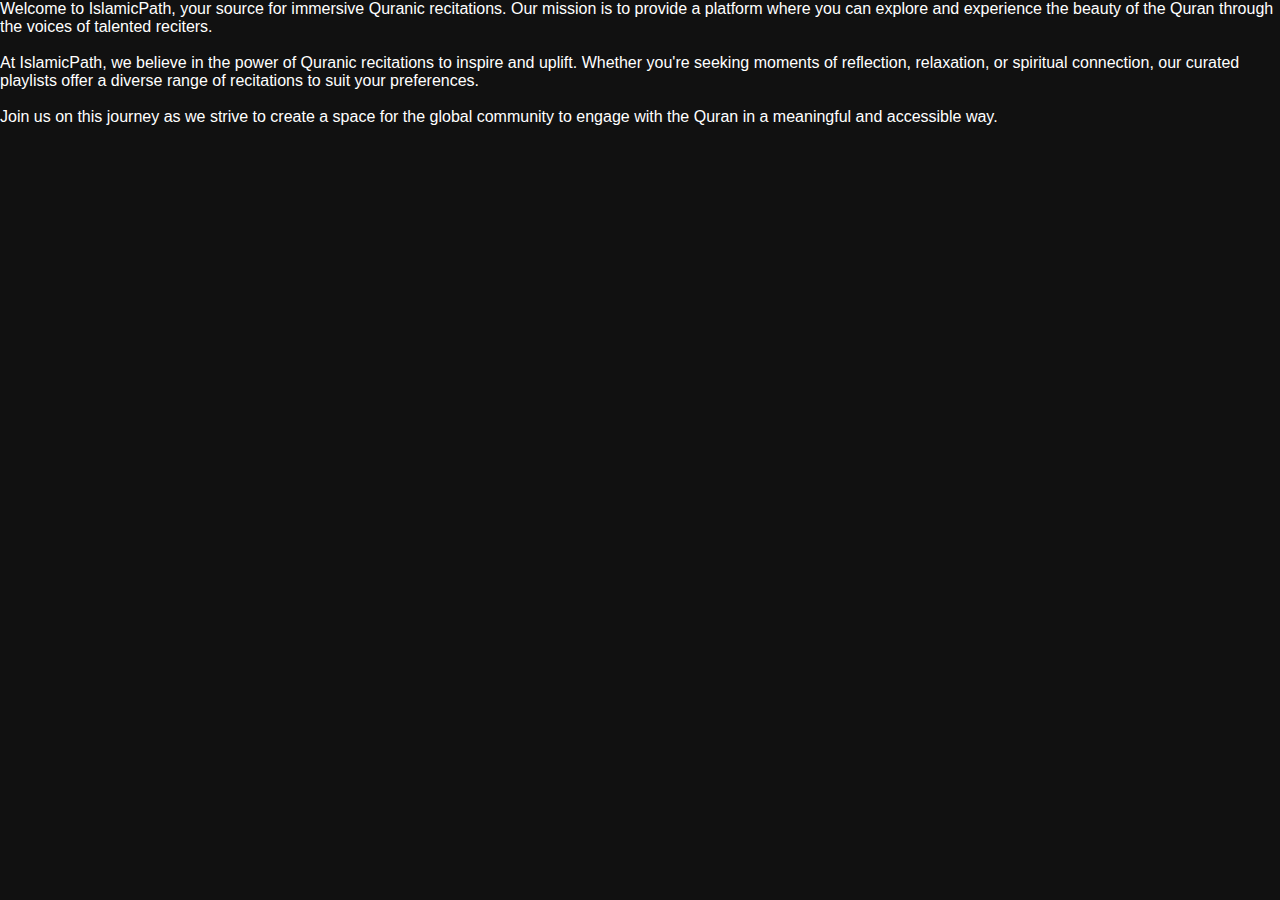
<file: about.html>
<!DOCTYPE html>
<html lang="en">
<head>
    <meta charset="UTF-8">
    <meta name="viewport" content="width=device-width, initial-scale=1.0">
    <title>About-IslamicPath</title></title>
    <style>
        body {
            font-family: 'Helvetica Neue', Arial, sans-serif;
            background-color: #111;
            color: #fff;
            margin: 0;
            padding: 0;
        }

        header {
            background-color: #040404;
            padding: 20px;
            text-align: center;
        }

        h1 {
            font-size: 24px;
        }

        main {
            padding: 20px;
        }

        section {
            max-width: 800px;
            margin: 0 auto;
            text-align: center;
        }

        h2 {
            font-size: 20px;
            color: #1DB954;
            margin-bottom: 20px;
        }

        p {
            font-size: 16px;
            line-height: 1.6;
            color: #b3b3b3;
            margin-bottom: 20px;
        }

        button {
            height: 40px;
            width: 120px;
            background-color: #1DB954;
            color: #fff;
            border: none;
            font-size: 16px;
            cursor: pointer;
            margin-top: 10px;
        }

        button:hover {
            background-color: #25a34a;
        }

        footer {
            background-color: #040404;
            padding: 10px;
            text-align: center;
        }

        p.footer-text {
            font-size: 12px;
            color: #b3b3b3;
            margin: 0;
        }
    </style>

              Welcome to IslamicPath, your source for immersive Quranic
              recitations. Our mission is to provide a platform where you can
              explore and experience the beauty of the Quran through the voices
              of talented reciters.
              <br />
              <br />
              At IslamicPath, we believe in the power of Quranic recitations to
              inspire and uplift. Whether you're seeking moments of reflection,
              relaxation, or spiritual connection, our curated playlists offer a
              diverse range of recitations to suit your preferences.
              <br />
              <br />
              Join us on this journey as we strive to create a space for the
              global community to engage with the Quran in a meaningful and
              accessible way.
            </p>
       
      </div>
  
</body>

</html>
</file>
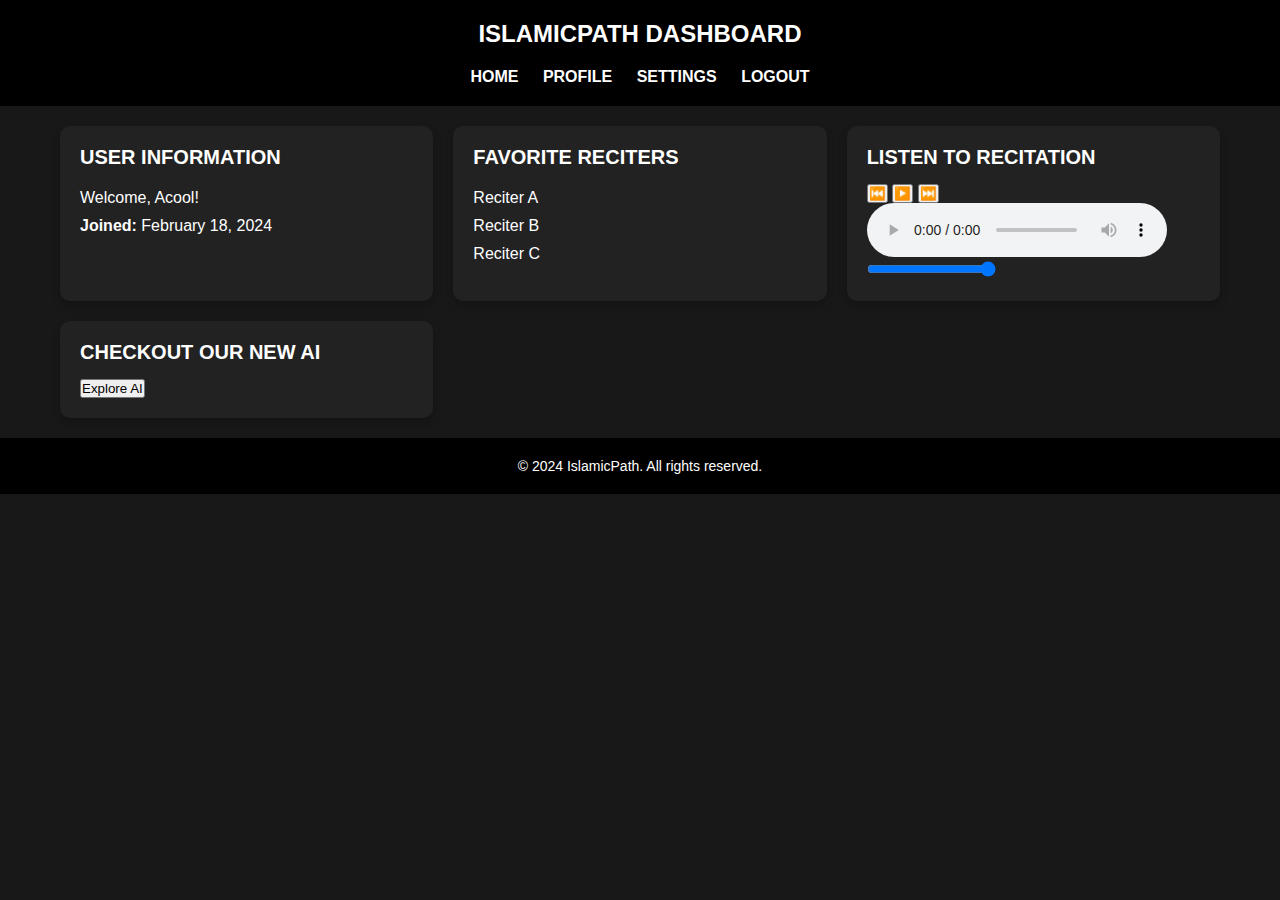
<file: dashboard.html>
<!DOCTYPE html>
<html lang="en">
<head>
    <meta charset="UTF-8">
    <meta name="viewport" content="width=device-width, initial-scale=1.0">
    <title>IslamicPath Dashboard</title>
    <style>
        * {
            margin: 0;
            padding: 0;
            box-sizing: border-box;
        }

        body {
            font-family: 'Helvetica Neue', Helvetica, Arial, sans-serif;
            background-color: #181818;
            color: #fff; 
        }

        .container {
            max-width: 1200px;
            margin: 0 auto;
            padding: 0 20px;
        }
        
        header {
            background-color: #000; 
            color: #fff;
            padding: 20px 0;
            text-align: center;
        }

        header h1 {
            margin: 0;
            font-size: 24px;
            font-weight: bold;
            text-transform: uppercase;
        }

        nav ul {
            list-style: none;
            padding: 0;
            margin: 0;
            text-align: center;
            margin-top: 20px;
        }

        nav ul li {
            display: inline;
            margin-right: 20px;
        }

        nav ul li:last-child {
            margin-right: 0;
        }

        nav ul li a {
            color: #fff;
            text-decoration: none;
            font-size: 16px;
            font-weight: bold;
            text-transform: uppercase;
        }

        .main-content {
            padding: 20px 0;
        }

        .dashboard-widgets {
            display: grid;
            grid-template-columns: repeat(auto-fit, minmax(300px, 1fr));
            grid-gap: 20px;
        }

        .widget {
            background-color: #222; 
            padding: 20px;
            border-radius: 10px;
            box-shadow: 0 4px 8px rgba(0, 0, 0, 0.2);
        }

        .widget h3 {
            margin-top: 0;
            margin-bottom: 15px;
            font-size: 20px;
            font-weight: bold;
            text-transform: uppercase;
            color: #fff;
        }

        .widget ul {
            list-style: none;
            padding: 0;
        }

        .widget ul li {
            padding: 5px 0;
            font-size: 16px;
        }

        footer {
            background-color: #000; 
            color: #fff;
            padding: 20px 0;
            text-align: center;
        }

        footer p {
            margin: 0;
            font-size: 14px;
        }

    </style>
</head>
<body>
    <header>
        <div class="container">
            <h1>IslamicPath Dashboard</h1>
            <nav>
                <ul>
                    <li><a href="index.html">Home</a></li>
                    <li><a href="Profile.html">Profile</a></li>
                    <li><a href="settings.html">Settings</a></li>
                    <li><a href="index.html">Logout</a></li>
                </ul>
            </nav>
        </div>
    </header>

    <div class="main-content">
        <div class="container">
            <section class="dashboard-widgets">
                <div class="widget">
                    <h3>User Information</h3>
                    <ul>
                        <li><p id="username">Welcome, Acool!</p></li>
                        <li><strong>Joined:</strong> February 18, 2024</li>
                    </ul>
                </div>

                <div class="widget">
                    <h3>Favorite Reciters</h3>
                    <ul>
                        <li>Reciter A</li>
                        <li>Reciter B</li>
                        <li>Reciter C</li>
                    </ul>
                </div>

                <div class="widget">
                    <h3>Listen to Recitation</h3>
                    <div class="audio-player">
                        <button id="prev-track">⏮️</button>
                        <button id="play-pause">▶️</button>
                        <button id="next-track">⏭️</button>
                        <audio controls id="audio-player">
                            <source src="https://download.quranicaudio.com/quran/mishaari_raashid_al_3afaasee/098.mp3" type="audio/mp3">
                            Your browser does not support the audio element.
                        </audio>
                        <input type="range" id="volume-slider" min="0" max="100" step="1" value="100">
                    </div>
                </div>

                <div class="widget">
                    <h3>Checkout Our New AI</h3>
                    <button onclick="redirectToAI()">Explore AI</button>
                </div>
            </section>
        </div>
    </div>

    <footer>
        <div class="container">
            <p>&copy; 2024 IslamicPath. All rights reserved.</p>
        </div>
    </footer> 

    <script>
        const audio = document.getElementById('audio-player');
        const playPauseBtn = document.getElementById('play-pause');
        const volumeSlider = document.getElementById('volume-slider');

        playPauseBtn.addEventListener('click', togglePlayPause);
        volumeSlider.addEventListener('input', setVolume);

        function togglePlayPause() {
            if (audio.paused) {
                audio.play();
                playPauseBtn.textContent = '⏸️';
            } else {
                audio.pause();
                playPauseBtn.textContent = '▶️';
            }
        }

        function setVolume() {
            audio.volume = volumeSlider.value / 100;
        }

        function redirectToAI() {
            window.location.href = "Ai.html";
        }
    </script>
</body>
</html>
</file>
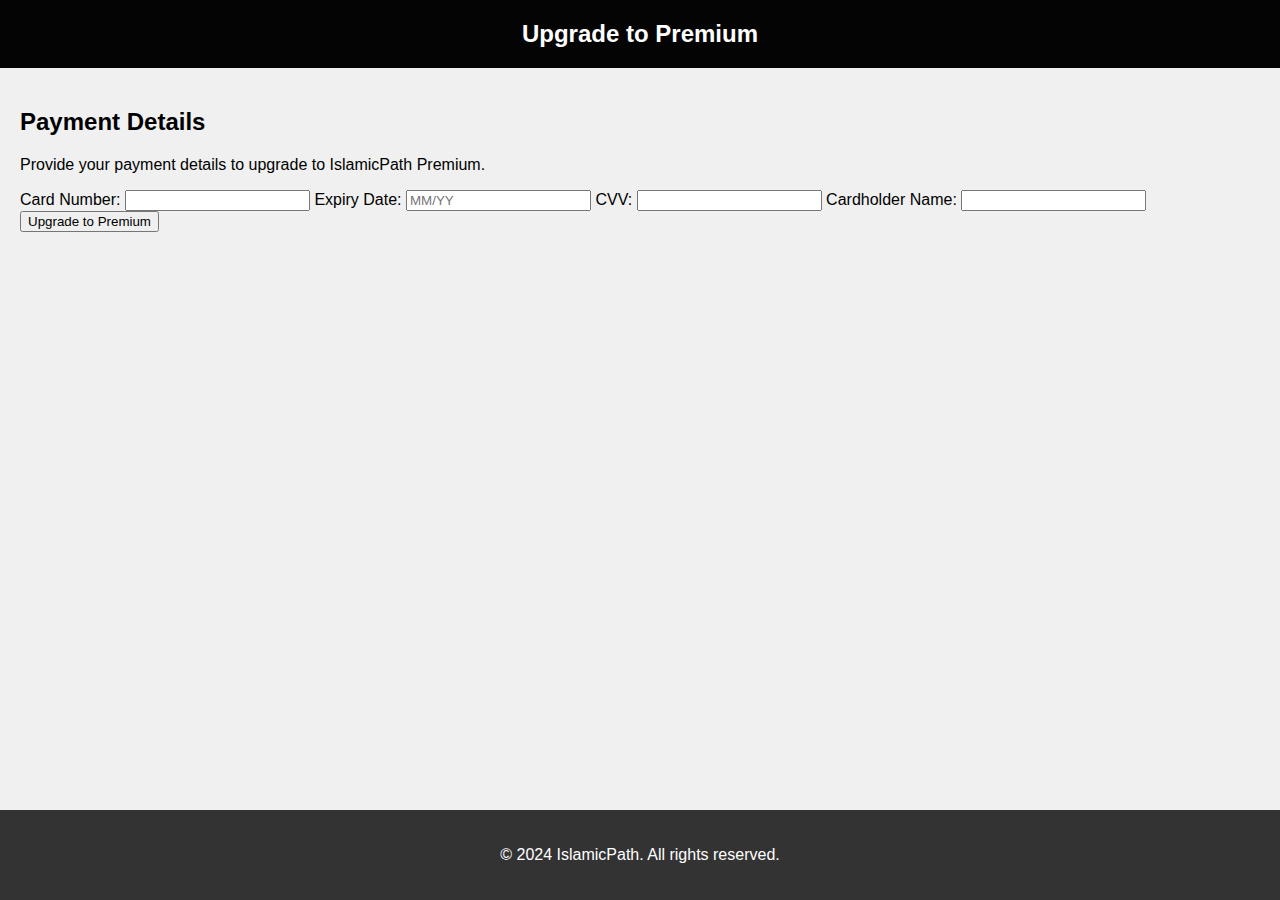
<file: Islamic Premium.html>
<!DOCTYPE html>
<html lang="en">

<head>
    <meta charset="UTF-8">
    <meta name="viewport" content="width=device-width, initial-scale=1.0">
    <title>Upgrade to Premium - IslamicPath</title>
    <style>
body {
            margin: 0;
            padding: 0;
            font-family: Arial, sans-serif;
            background-color: #f0f0f0;
        }

        header {
            background-color: #040404;
            padding: 20px;
            text-align: center;
            color: white;
        }

        h1 {
            font-size: 24px;
            margin: 0;
        }

        nav ul {
            list-style: none;
            padding: 0;
            margin: 0;
            display: flex;
            justify-content: center;
        }

        nav li {
            margin-right: 20px;
        }

        nav a {
            text-decoration: none;
            color: #b3b3b3;
            font-size: 16px;
            transition: color 0.3s ease-in-out;
        }

        main {
            padding: 20px;
        }

        .user-profile {
            background-color: #fff;
            padding: 20px;
            margin-bottom: 20px;
        }

        .dashboard-widgets {
            background-color: #fff;
            padding: 20px;
            border-radius: 10px;
            box-shadow: 0 0 10px rgba(0, 0, 0, 0.1);
        }

        .widget {
            margin-bottom: 20px;
        }

        footer {
            position: fixed;
            left: 0;
            bottom: 0;
            width: 100%;
            background-color: #333;
            color: white;
            text-align: center;
            padding: 20px 0;
        }

        .audio-player {
            display: flex;
            justify-content: center;
            align-items: center;
            gap: 20px;
            margin-top: 30px;
        }

        .audio-player audio {
            width: auto;
            flex-grow: 1;
        }

        .control-button {
            cursor: pointer;
            font-size: 24px;
            color: #1DB954;
            background-color: transparent;
            border: none;
            padding: 0;
            outline: none;
            transition: color 0.3s ease-in-out;
        }

        .control-button:hover {
            color: #0f7d3b;
        }

        .control-button:focus {
            outline: none;
        }

        .play-pause-button::after {
            content: "\25B6"; /* play icon */
        }

        .play-pause-button.paused::after {
            content: "\275A\275A"; /* pause icon */
        }

    </style>
</head>

<body>
    <header>
        <h1>Upgrade to Premium</h1>
    </header>

    <main>
        <section>
            <h2>Payment Details</h2>
            <p>Provide your payment details to upgrade to IslamicPath Premium.</p>

            <form action="Payment check.html" method="post">
                <label for="cardNumber">Card Number:</label>
                <input type="text" id="cardNumber" name="cardNumber" required>

                <label for="expiryDate">Expiry Date:</label>
                <input type="text" id="expiryDate" name="expiryDate" placeholder="MM/YY" required>

                <label for="cvv">CVV:</label>
                <input type="text" id="cvv" name="cvv" required>

                <label for="name">Cardholder Name:</label>
                <input type="text" id="name" name="name" required>

            
                <button class="upgrade-button" onclick="redirectToPaymentCheck()">Upgrade to Premium</button>
            </form>
        </section>
    </main>

    <footer>
        <p class="footer-text">&copy; 2024 IslamicPath. All rights reserved.</p>
    </footer>

    <script>
        function redirectToPaymentCheck() {
        
            window.location.href = "Payment check.html";
        }
    </script>
</body>

</html>
</file>
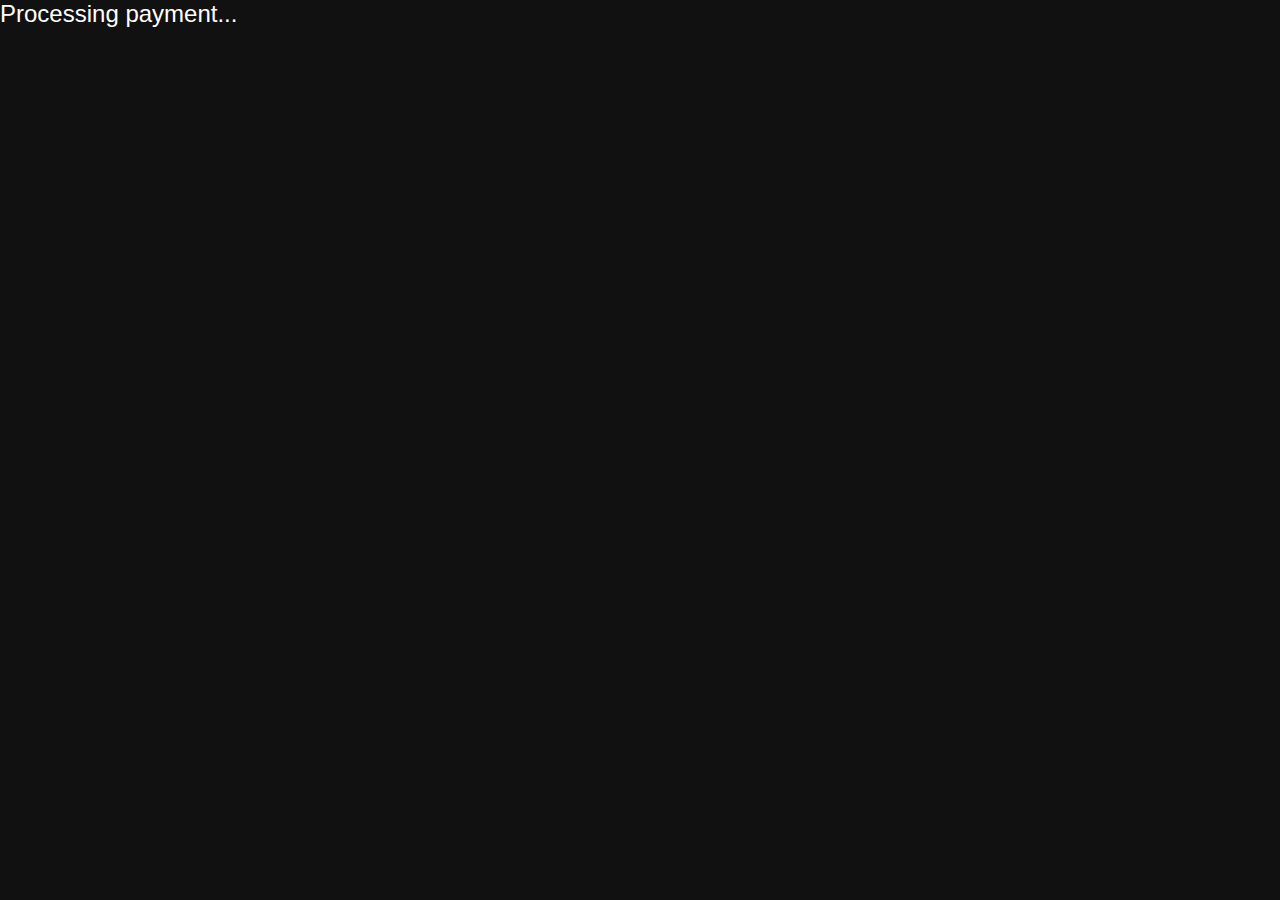
<file: Payment check.html>
<!DOCTYPE html>
<html lang="en">

<head>
    <meta charset="UTF-8">
    <meta name="viewport" content="width=device-width, initial-scale=1.0">
    <title>Payment Processing</title>
    <style>
       
       body {
            font-family: 'Helvetica Neue', Arial, sans-serif;
            background-color: #111;
            color: #fff;
            margin: 0;
            padding: 0;
        }

        #payment-status {
            font-size: 24px;
            margin-bottom: 20px;
        }

        #home-link {
            color: #1DB954;
            text-decoration: none;
            font-weight: bold;
        }

        #home-link:hover {
            text-decoration: underline;
        }
    </style>
</head>

<body>
    <div id="payment-status">
        Processing payment...
    </div>

    <script>
        
        const paymentResult = Math.random() < 0.5;


        setTimeout(() => {
            const paymentStatusElement = document.getElementById("payment-status");

            if (paymentResult) {
                paymentStatusElement.innerHTML = "Payment approved!";
            } else {
                paymentStatusElement.innerHTML = "Payment denied. Redirecting to home page...";

                setTimeout(() => {
                    window.location.href = "index.html";
                }, 3000);
            }
        }, 2000);
    </script>
</body>

</html>
</file>
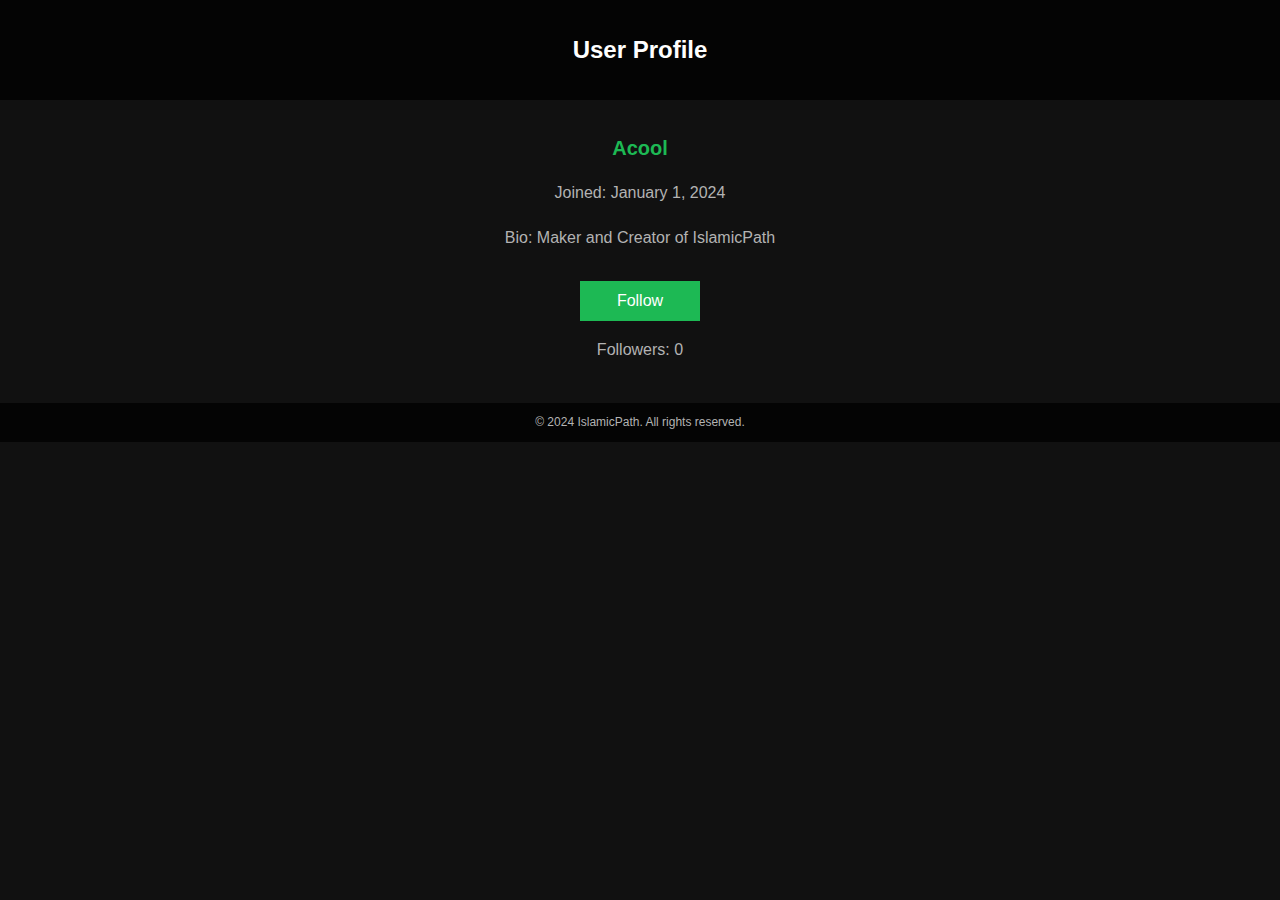
<file: Profile.html>
<!DOCTYPE html>
<html lang="en">
<head>
    <meta charset="UTF-8">
    <meta name="viewport" content="width=device-width, initial-scale=1.0">
    <title>User Profile - IslamicPath</title>
    <style>
        body {
            font-family: 'Helvetica Neue', Arial, sans-serif;
            background-color: #111;
            color: #fff;
            margin: 0;
            padding: 0;
        }

        header {
            background-color: #040404;
            padding: 20px;
            text-align: center;
        }

        h1 {
            font-size: 24px;
        }

        main {
            padding: 20px;
        }

        section {
            max-width: 800px;
            margin: 0 auto;
            text-align: center;
        }

        h2 {
            font-size: 20px;
            color: #1DB954;
            margin-bottom: 20px;
        }

        p {
            font-size: 16px;
            line-height: 1.6;
            color: #b3b3b3;
            margin-bottom: 20px;
        }

        button {
            height: 40px;
            width: 120px;
            background-color: #1DB954;
            color: #fff;
            border: none;
            font-size: 16px;
            cursor: pointer;
            margin-top: 10px;
        }

        button:hover {
            background-color: #25a34a;
        }

        footer {
            background-color: #040404;
            padding: 10px;
            text-align: center;
        }

        p.footer-text {
            font-size: 12px;
            color: #b3b3b3;
            margin: 0;
        }
    </style>
</head>
<body>
    <header>
        <h1>User Profile</h1>
    </header>

    <main>
        <section>
            <h2>Acool</h2>
            <p>Joined: January 1, 2024</p>
            <p>Bio: Maker and Creator of IslamicPath</p>
          
            <button id="followButton" onclick="toggleFollow()">Follow</button>
           
            <p id="followCount">Followers: <span id="count">0</span></p>
        </section>
    </main>

    <footer>
        <p class="footer-text">&copy; 2024 IslamicPath. All rights reserved.</p>
    </footer>

    <script>
        let isFollowing = false;
        let followersCount = 0;

        const urlParams = new URLSearchParams(window.location.search);
        const username = urlParams.get('username');

        const usernameElement = document.getElementById('username');
        if (usernameElement) {
            usernameElement.textContent = username;
        }

        function toggleFollow() {
            const followButton = document.getElementById("followButton");
            const followCountElement = document.getElementById("count");

            if (isFollowing) {
                followButton.innerHTML = "Follow";
                followersCount--;
            } else {
                followButton.innerHTML = "Following";
                followersCount++;
            }

            followCountElement.innerHTML = followersCount;
            isFollowing = !isFollowing;
        }
    </script>
</body>
</html>
</file>
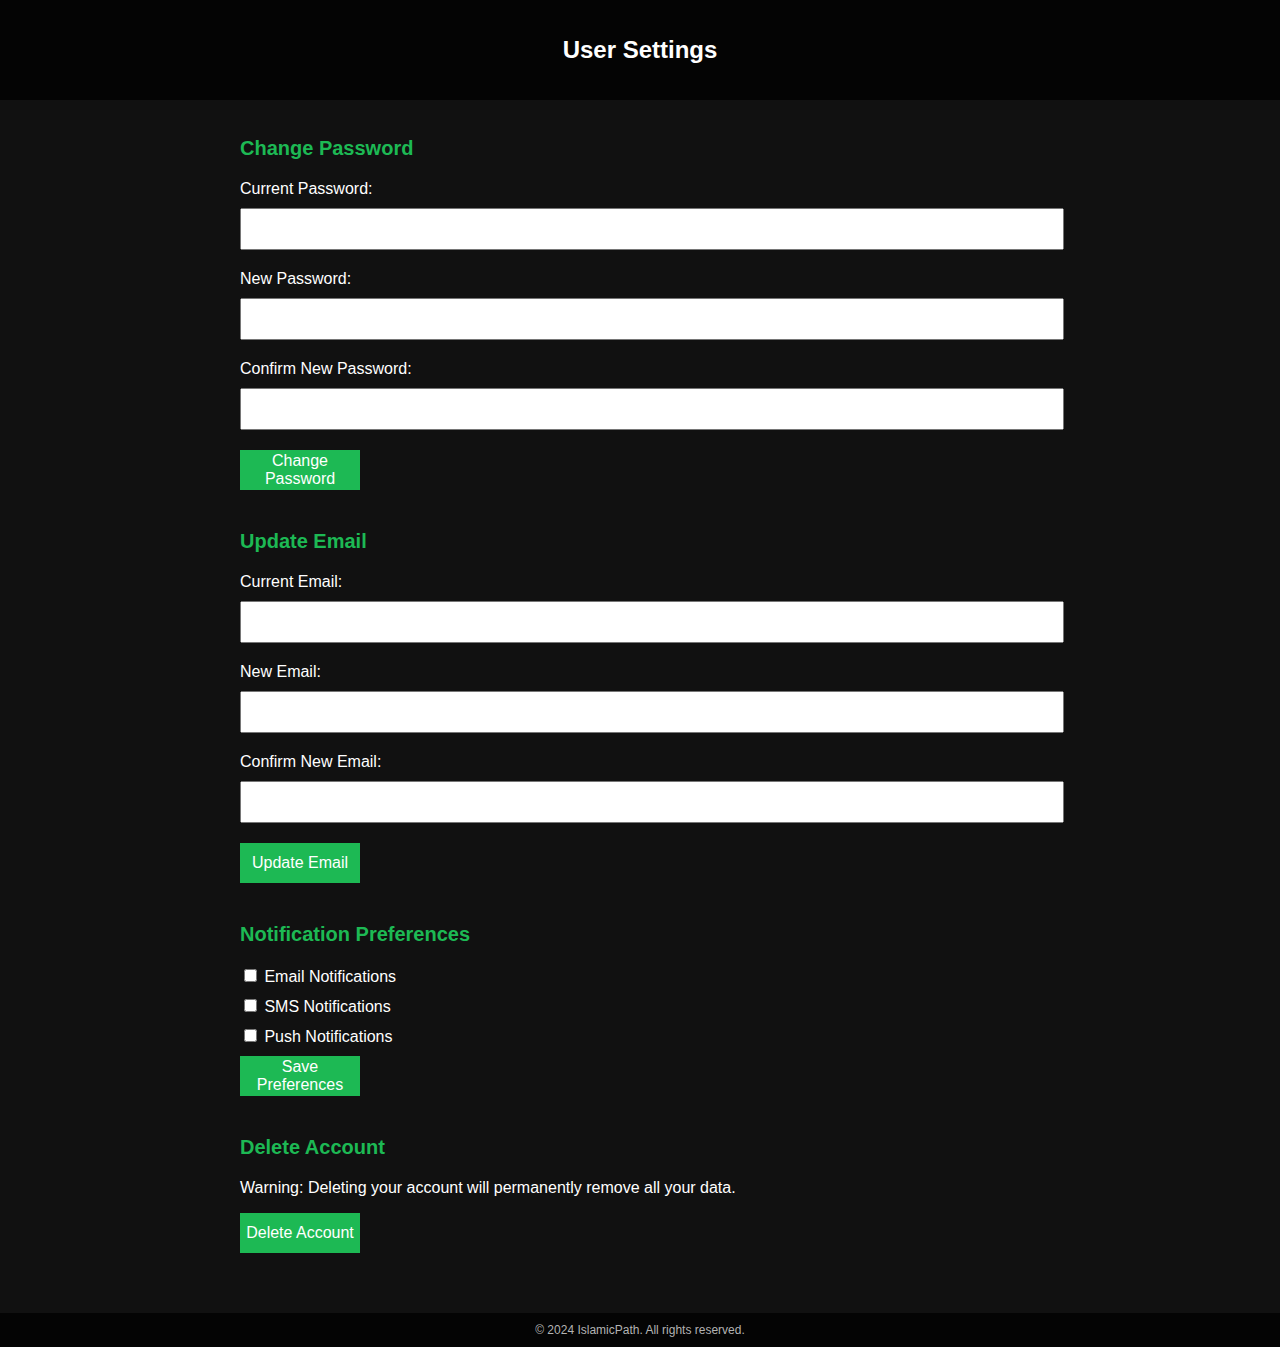
<file: settings.html>
<!DOCTYPE html>
<html lang="en">
<head>
    <meta charset="UTF-8">
    <meta name="viewport" content="width=device-width, initial-scale=1.0">
    <title>User Settings - IslamicPath</title>
    <style>
        body {
            font-family: 'Helvetica Neue', Arial, sans-serif;
            background-color: #111;
            color: #fff;
            margin: 0;
            padding: 0;
        }

        header {
            background-color: #040404;
            padding: 20px;
            text-align: center;
        }

        h1 {
            font-size: 24px;
        }

        main {
            padding: 20px;
        }

        section {
            max-width: 800px;
            margin: 0 auto;
            text-align: left;
            margin-bottom: 40px;
        }

        h2 {
            font-size: 20px;
            color: #1DB954;
            margin-bottom: 20px;
        }

        label {
            display: block;
            font-size: 16px;
            margin-bottom: 10px;
        }

        input[type="text"],
        input[type="password"],
        input[type="email"] {
            width: 100%;
            padding: 10px;
            margin-bottom: 20px;
            font-size: 16px;
        }

        button {
            height: 40px;
            width: 120px;
            background-color: #1DB954;
            color: #fff;
            border: none;
            font-size: 16px;
            cursor: pointer;
        }

        button:hover {
            background-color: #25a34a;
        }

        footer {
            background-color: #040404;
            padding: 10px;
            text-align: center;
        }

        p.footer-text {
            font-size: 12px;
            color: #b3b3b3;
            margin: 0;
        }
    </style>
</head>
<body>
    <header>
        <h1>User Settings</h1>
    </header>

    <main>
        <section>
            <h2>Change Password</h2>
            <form id="changePasswordForm">
                <label for="currentPassword">Current Password:</label>
                <input type="password" id="currentPassword" required>
                <label for="newPassword">New Password:</label>
                <input type="password" id="newPassword" required>
                <label for="confirmPassword">Confirm New Password:</label>
                <input type="password" id="confirmPassword" required>
                <button type="submit">Change Password</button>
            </form>
        </section>

        <section>
            <h2>Update Email</h2>
            <form id="updateEmailForm">
                <label for="currentEmail">Current Email:</label>
                <input type="email" id="currentEmail" required>
                <label for="newEmail">New Email:</label>
                <input type="email" id="newEmail" required>
                <label for="confirmEmail">Confirm New Email:</label>
                <input type="email" id="confirmEmail" required>
                <button type="submit">Update Email</button>
            </form>
        </section>

        <section>
            <h2>Notification Preferences</h2>
            <label><input type="checkbox"> Email Notifications</label>
            <label><input type="checkbox"> SMS Notifications</label>
            <label><input type="checkbox"> Push Notifications</label>
            <button type="submit">Save Preferences</button>
        </section>

        <section>
            <h2>Delete Account</h2>
            <p>Warning: Deleting your account will permanently remove all your data.</p>
            <button onclick="deleteAccount()">Delete Account</button>
        </section>
    </main>

    <footer>
        <p class="footer-text">&copy; 2024 IslamicPath. All rights reserved.</p>
    </footer>

    <script>
        function deleteAccount() {
            window.location.href = "index.html";
        }
    </script>
</body>
</html>
</file>
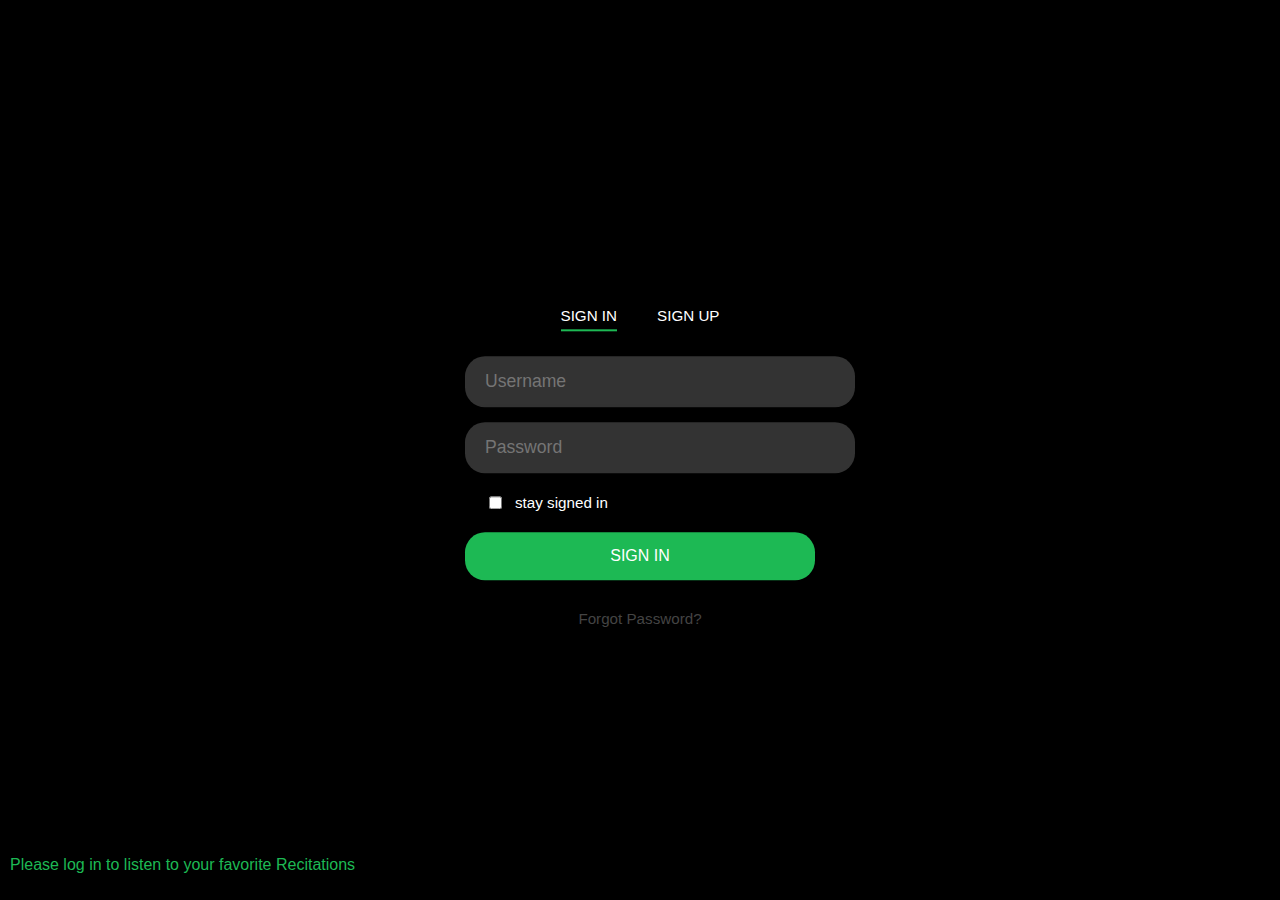
<file: Signup.html>
<!DOCTYPE html>
<html lang="en">

<head>
    <meta charset="UTF-8">
    <meta name="viewport" content="width=device-width, initial-scale=1.0">
    <style>
body {
    margin: 0;
    padding: 0;
    box-sizing: border-box;
    font-family: 'Pathway Extreme', sans-serif;
    transition: .3s;
    user-select: none;
    display: flex;
    justify-content: center;
    align-items: center;
    min-height: 100vh;
    padding: 0;
    background-color: #000;
}

#msg {
    color: #1db954;
    text-align: center;
    display: block;
    margin: 10px 0;
    margin-top: -20px;
}

.note {
    position: absolute;
    bottom: 10px;
    left: 10px;
    color: #1db954;
}

.main {
    width: 100%;
    height: 100vh;
    background-color: #000;
    background-size: cover;
    background-repeat: no-repeat;
    background-position: center;
}

.main-logo {
    width: 200px;
    position: absolute;
    top: 20px;
    left: 20px;
}

form {
    width: 350px;
    background: #000;
    color: #ffffff;
    text-align: left;
    padding: 30px;
    border-radius: 10px;
    box-shadow: 0 0 55px #000;
    position: absolute;
    top: 50%;
    left: 50%;
    transform: translate(-50%, -50%);
}

.logo {
    width: 100%;
    text-align: center;
}

.logo>img {
    width: 100px;
}

.sign-box {
    display: flex;
    justify-content: center;
    gap: 40px;
    text-transform: uppercase;
    margin: 30px 0;
    font-size: .95em;
}

.sign-box>p {
    padding: 5px 0;
    cursor: pointer;
    transition: .1s;
}

.sign-box>p:nth-child(1) {
    border-bottom: 2.3px solid #1db954;
}

.sign-box>p:hover {
    border-bottom: 2.3px solid #1db954;
}

.check {
    display: flex;
    justify-content: start;
    align-items: center;
    gap: 10px;
    font-size: .95em;
    padding: 0px 20px;
    margin: 5px 0;
    accent-color: #1db954;
}

.inp-Box {
    color: #fff;
    background-color: #333;
    border: none;
    outline: none;
    width: 100%;
    font-size: 1.1em;
    padding: 15px 20px;
    border-radius: 20px;
    margin-bottom: 15px;
    box-shadow: 0 0 15px #000;
    transition: .1s;
}

.inp-Box:focus {
    outline: 2px solid #1db954;
    background: #333;
    color: #fff;
    caret-color: #1db954;
}

.submit {
    margin-top: 15px;
    text-transform: uppercase;
    font-size: 1em;
    background: #1db954;
    color: #ffffff;
    cursor: pointer;
    transition: .3s;
}

.submit:active {
    background: #000;
    box-shadow: 0 0 5px #000;
}

.submit:focus {
    outline: none;
    background: #000;
    color: #fff;
    caret-color: none;
}

.forgot-Psd {
    text-align: center;
    text-transform: capitalize;
    color: #444;
    margin: 15px 0;
    font-size: .95em;
    cursor: pointer;
}

.forgot-Psd:hover {
    color: #1db954;
}
    </style>
</head>

<body>
    <div class="main"></div>

    <form onsubmit="refresh(); return false">
        <div class="logo"></div>
        <div class="sign-box">
            <p>sign in</p>
            <p>sign up</p>
        </div>
        <span id="msg"></span>
        <input type="name" placeholder="Username" class="inp-Box name" />
        <br>
        <input type="password" placeholder="Password" class="inp-Box psd" />
        <br>
        <div class="check">
            <input type="checkbox" id="check">
            <label for="check" id="checkMsg">stay signed in</label>
        </div>
        <input type="submit" value="sign in" class="inp-Box submit">
        <p class="forgot-Psd">forgot password?</p>
    </form>

    <p class="note">Please log in to listen to your favorite Recitations</p>

    <script>
        const check = document.querySelector('#check');
        const checkMsg = document.querySelector('#checkMsg');
        const nameInput = document.querySelector('.name');
        const psdInput = document.querySelector('.psd');
        const msg = document.querySelector('#msg');
        const main = document.querySelector('.main');

        let img = ["https://www.google.com/url?sa=i&url=https%3A%2F%2Fstock.adobe.com%2Fsearch%3Fk%3Dquran%2Bopen&psig=AOvVaw1Rfx08mX9mFonuPn8utSdL&ust=1707521569871000&source=images&cd=vfe&opi=89978449&ved=2ahUKEwi05pvW85yEAxXcGnkGHSTQC3UQjRx6BAgAEBU"];
        let index = 0;
        let imglength = img.length;

        // Slider 
        setInterval(function () {
            var index1 = img[index];
            index++;
            if (index >= imglength) {
                index = 0;
            }
            main.style.backgroundImage = `url(${index1})`;
        }, 4000);

        var a = 1;
        check.addEventListener('click', () => {
            load();
        });

        const load = () => {
            if (a == 1) {
                checkMsg.style.color = "#fff";
                a = 0;
            } else {
                checkMsg.style.color = "#1db954";
                a = 1;
            }
        }

        load();

        const refresh = () => {
            if (nameInput.value == "" && psdInput.value == "") {
                msg.innerText = "Empty username & password";
            } else {
                msg.innerText = "";
                alert(`Welcome ${nameInput.value} - ( please confirm ${nameInput.value} & ${psdInput.value}))`);
                check.checked = false;
                load();
                window.location.href = "dashboard.html?username=" + encodeURIComponent(nameInput.value);
            }
            nameInput.value = "";
            psdInput.value = "";
        }
    </script>
</body>

</html>
</file>
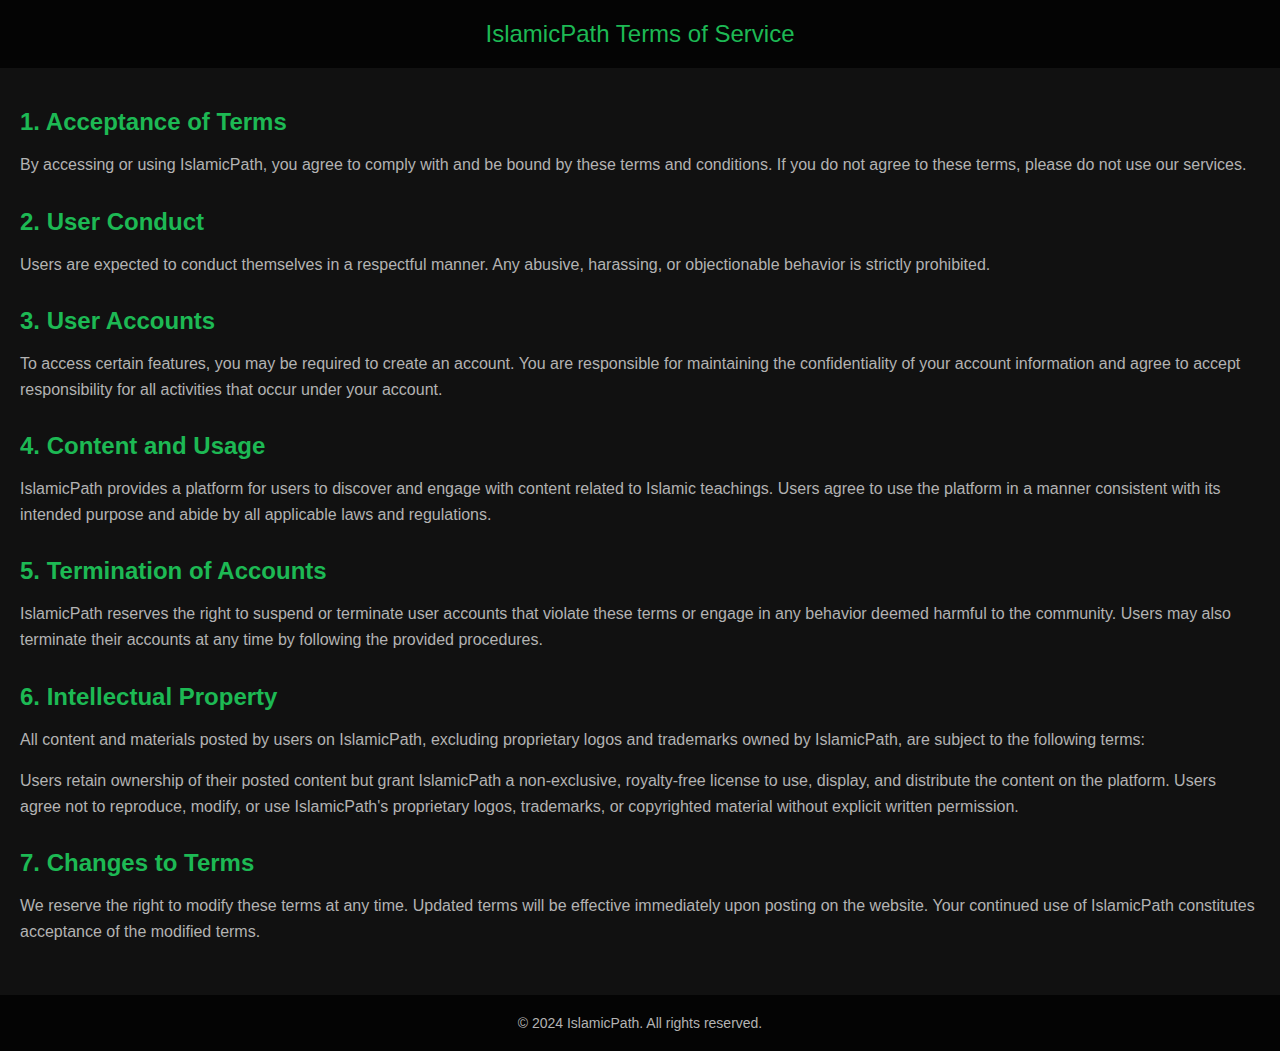
<file: Terms of service.html>
<!DOCTYPE html>
<html lang="en">

<head>
    <meta charset="UTF-8">
    <meta name="viewport" content="width=device-width, initial-scale=1.0">
    <title>Terms of Service - IslamicPath</title>
    <style>
        body {
            font-family: 'Helvetica Neue', Arial, sans-serif;
            background-color: #111;
            color: #fff;
            margin: 0;
            padding: 0;
        }

        header {
            background-color: #040404;
            padding: 20px;
            text-align: center;
        }

        header p {
            font-size: 24px;
            color: #1DB954;
            margin: 0;
        }

        main {
            padding: 20px;
        }

        section {
            margin-bottom: 30px;
        }

        section h2 {
            font-size: 24px;
            color: #1DB954;
            margin-bottom: 10px;
        }

        section p {
            font-size: 16px;
            line-height: 1.6;
            color: #b3b3b3;
        }

        footer {
            background-color: #040404;
            padding: 20px;
            text-align: center;
        }

        footer p {
            font-size: 14px;
            color: #b3b3b3;
            margin: 0;
        }
    </style>
</head>

<body>
    <header>
        <p>IslamicPath Terms of Service</p>
    </header>

    <main>
        <section>
            <h2>1. Acceptance of Terms</h2>
            <p>By accessing or using IslamicPath, you agree to comply with and be bound by these terms and conditions. If you do not agree to these terms, please do not use our services.</p>
        </section>

        <section>
            <h2>2. User Conduct</h2>
            <p>Users are expected to conduct themselves in a respectful manner. Any abusive, harassing, or objectionable behavior is strictly prohibited.</p>
        </section>

        <section>
            <h2>3. User Accounts</h2>
            <p>To access certain features, you may be required to create an account. You are responsible for maintaining the confidentiality of your account information and agree to accept responsibility for all activities that occur under your account.</p>
        </section>

        <section>
            <h2>4. Content and Usage</h2>
            <p>IslamicPath provides a platform for users to discover and engage with content related to Islamic teachings. Users agree to use the platform in a manner consistent with its intended purpose and abide by all applicable laws and regulations.</p>
        </section>

        <section>
            <h2>5. Termination of Accounts</h2>
            <p>IslamicPath reserves the right to suspend or terminate user accounts that violate these terms or engage in any behavior deemed harmful to the community. Users may also terminate their accounts at any time by following the provided procedures.</p>
        </section>

        <section>
            <h2>6. Intellectual Property</h2>
            <p>All content and materials posted by users on IslamicPath, excluding proprietary logos and trademarks owned by IslamicPath, are subject to the following terms:</p>
            <p>Users retain ownership of their posted content but grant IslamicPath a non-exclusive, royalty-free license to use, display, and distribute the content on the platform. Users agree not to reproduce, modify, or use IslamicPath's proprietary logos, trademarks, or copyrighted material without explicit written permission.</p>
        </section>

        <section>
            <h2>7. Changes to Terms</h2>
            <p>We reserve the right to modify these terms at any time. Updated terms will be effective immediately upon posting on the website. Your continued use of IslamicPath constitutes acceptance of the modified terms.</p>
        </section>
    </main>

    <footer>
        <p>&copy; 2024 IslamicPath. All rights reserved.</p>
    </footer>
</body>

</html>
</file>
